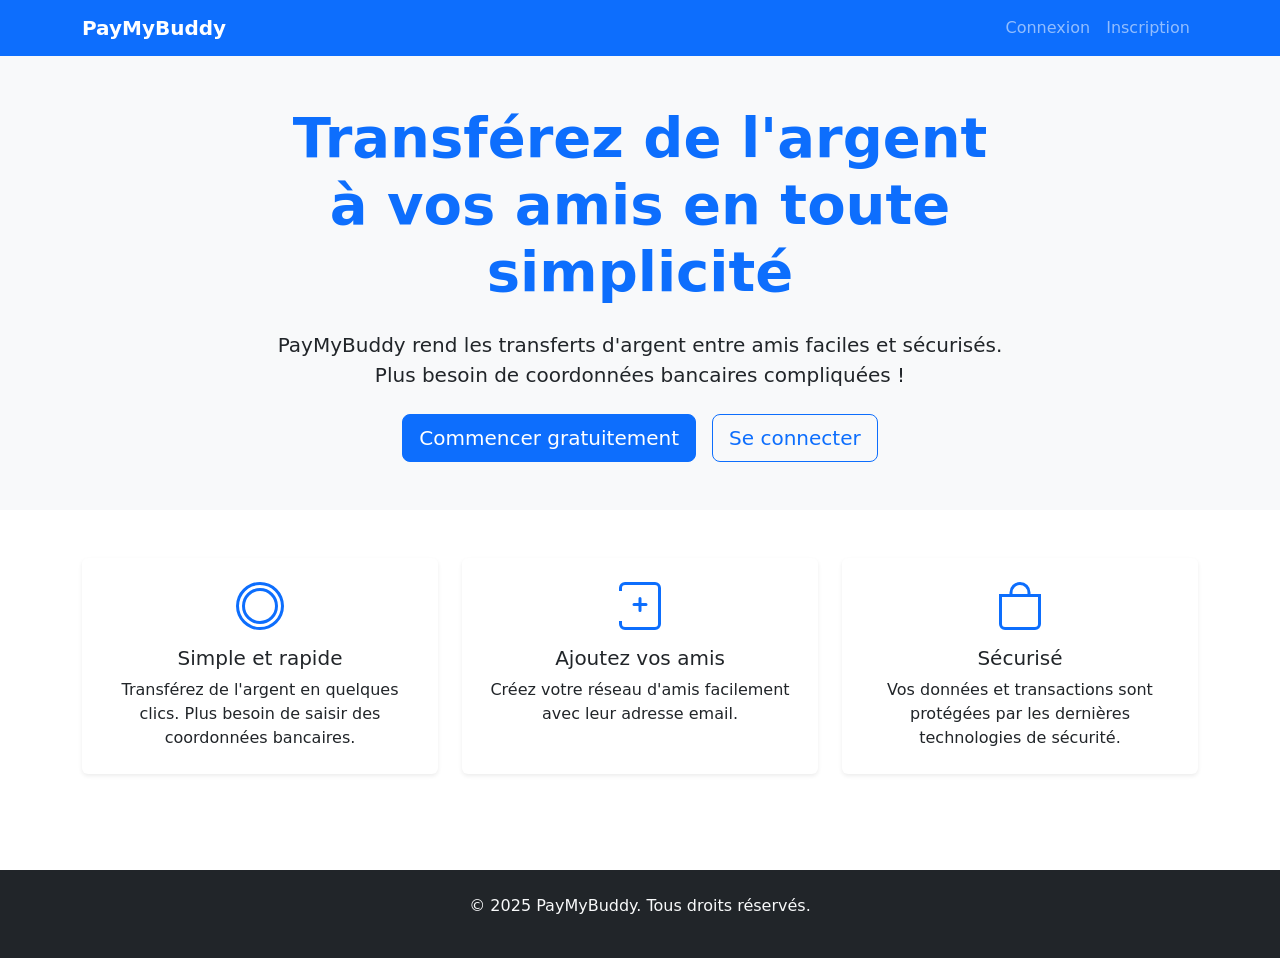
<file: src/main/resources/templates/index.html>
<!DOCTYPE html>
<html lang="fr" xmlns:th="http://www.thymeleaf.org">
<head>
    <meta charset="UTF-8">
    <meta name="viewport" content="width=device-width, initial-scale=1.0">
    <title>PayMyBuddy - Transférez de l'argent facilement</title>
    <link href="https://cdn.jsdelivr.net/npm/bootstrap@5.1.3/dist/css/bootstrap.min.css" rel="stylesheet">
    <link rel="stylesheet" th:href="@{/css/style.css}">
</head>
<body>
    <!-- Navigation -->
    <nav class="navbar navbar-expand-lg navbar-dark bg-primary">
        <div class="container">
            <a class="navbar-brand" href="/">
                <strong>PayMyBuddy</strong>
            </a>
            <div class="navbar-nav ms-auto">
                <a class="nav-link" href="/login">Connexion</a>
                <a class="nav-link" href="/register">Inscription</a>
            </div>
        </div>
    </nav>

    <!-- Hero Section -->
    <div class="hero-section bg-light py-5">
        <div class="container text-center">
            <div class="row justify-content-center">
                <div class="col-lg-8">
                    <h1 class="display-4 fw-bold text-primary mb-4">
                        Transférez de l'argent à vos amis en toute simplicité
                    </h1>
                    <p class="lead mb-4">
                        PayMyBuddy rend les transferts d'argent entre amis faciles et sécurisés. 
                        Plus besoin de coordonnées bancaires compliquées !
                    </p>
                    <div class="d-grid gap-2 d-md-flex justify-content-md-center">
                        <a href="/register" class="btn btn-primary btn-lg me-md-2">
                            Commencer gratuitement
                        </a>
                        <a href="/login" class="btn btn-outline-primary btn-lg">
                            Se connecter
                        </a>
                    </div>
                </div>
            </div>
        </div>
    </div>

    <!-- Features Section -->
    <div class="container py-5">
        <div class="row text-center">
            <div class="col-md-4">
                <div class="card h-100 border-0 shadow-sm">
                    <div class="card-body p-4">
                        <div class="text-primary mb-3">
                            <svg width="48" height="48" fill="currentColor" viewBox="0 0 16 16">
                                <path d="M8 15A7 7 0 1 1 8 1a7 7 0 0 1 0 14zm0 1A8 8 0 1 0 8 0a8 8 0 0 0 0 16z"/>
                                <path d="M8 13A5 5 0 1 1 8 3a5 5 0 0 1 0 10zm0 1A6 6 0 1 0 8 2a6 6 0 0 0 0 12z"/>
                            </svg>
                        </div>
                        <h5 class="card-title">Simple et rapide</h5>
                        <p class="card-text">
                            Transférez de l'argent en quelques clics. Plus besoin de saisir des coordonnées bancaires.
                        </p>
                    </div>
                </div>
            </div>
            <div class="col-md-4">
                <div class="card h-100 border-0 shadow-sm">
                    <div class="card-body p-4">
                        <div class="text-primary mb-3">
                            <svg width="48" height="48" fill="currentColor" viewBox="0 0 16 16">
                                <path d="M8.5 5.5a.5.5 0 0 0-1 0v1.5H6a.5.5 0 0 0 0 1h1.5v1.5a.5.5 0 0 0 1 0V8H10a.5.5 0 0 0 0-1H8.5V5.5z"/>
                                <path d="M3 0h10a2 2 0 0 1 2 2v12a2 2 0 0 1-2 2H3a2 2 0 0 1-2-2v-1h1v1a1 1 0 0 0 1 1h10a1 1 0 0 0 1-1V2a1 1 0 0 0-1-1H3a1 1 0 0 0-1 1v1H1V2a2 2 0 0 1 2-2z"/>
                            </svg>
                        </div>
                        <h5 class="card-title">Ajoutez vos amis</h5>
                        <p class="card-text">
                            Créez votre réseau d'amis facilement avec leur adresse email.
                        </p>
                    </div>
                </div>
            </div>
            <div class="col-md-4">
                <div class="card h-100 border-0 shadow-sm">
                    <div class="card-body p-4">
                        <div class="text-primary mb-3">
                            <svg width="48" height="48" fill="currentColor" viewBox="0 0 16 16">
                                <path d="M8 1a2.5 2.5 0 0 1 2.5 2.5V4h-5v-.5A2.5 2.5 0 0 1 8 1zm3.5 3v-.5a3.5 3.5 0 1 0-7 0V4H1v10a2 2 0 0 0 2 2h10a2 2 0 0 0 2-2V4h-3.5zM2 5h12v9a1 1 0 0 1-1 1H3a1 1 0 0 1-1-1V5z"/>
                            </svg>
                        </div>
                        <h5 class="card-title">Sécurisé</h5>
                        <p class="card-text">
                            Vos données et transactions sont protégées par les dernières technologies de sécurité.
                        </p>
                    </div>
                </div>
            </div>
        </div>
    </div>

    <!-- Footer -->
    <footer class="bg-dark text-light py-4 mt-5">
        <div class="container text-center">
            <p>&copy; 2025 PayMyBuddy. Tous droits réservés.</p>
        </div>
    </footer>

    <script src="https://cdn.jsdelivr.net/npm/bootstrap@5.1.3/dist/js/bootstrap.bundle.min.js"></script>
</body>
</html>
</file>
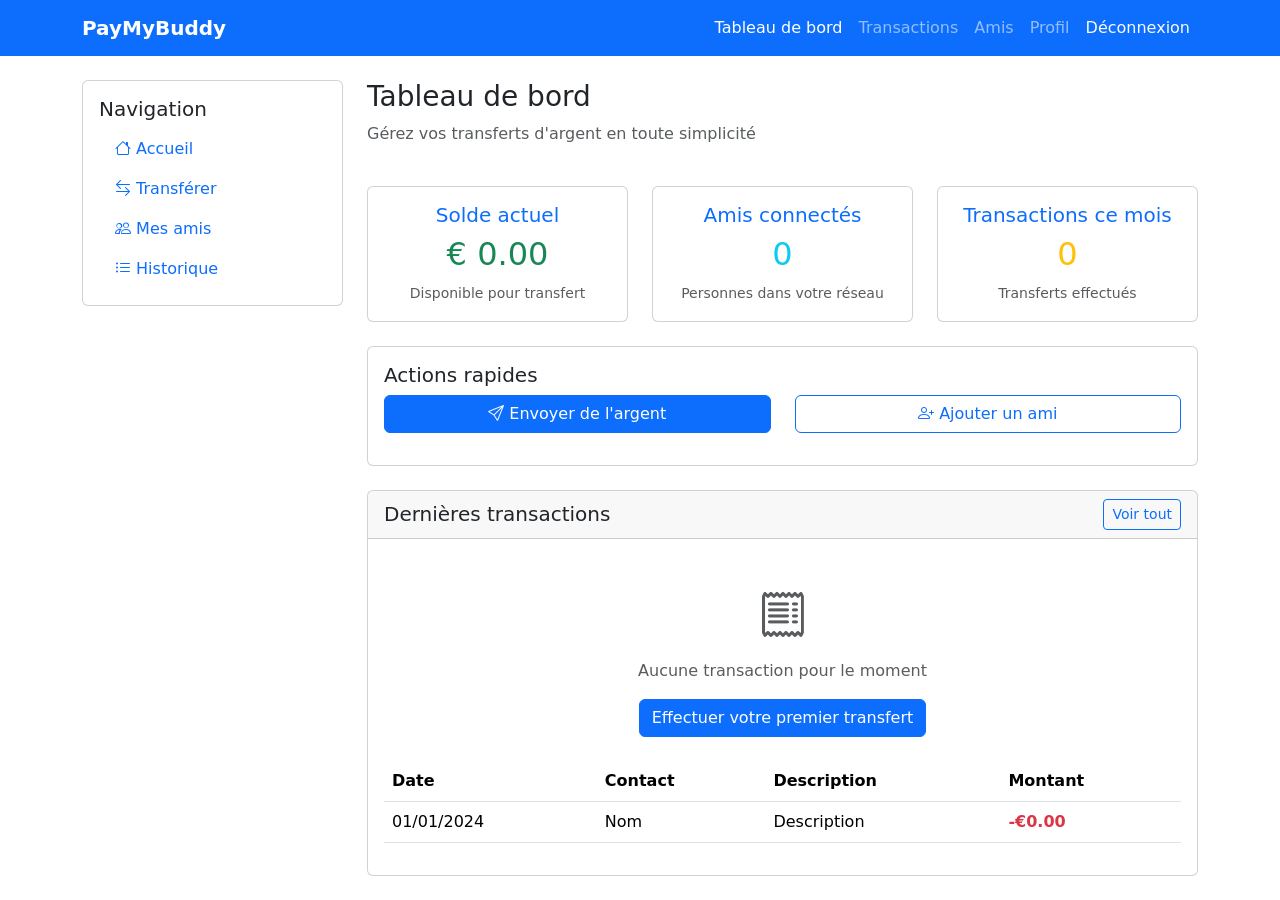
<file: src/main/resources/templates/dashboard/index.html>
<!DOCTYPE html>
<html lang="fr" xmlns:th="http://www.thymeleaf.org" xmlns:sec="http://www.thymeleaf.org/extras/spring-security">
<head>
    <meta charset="UTF-8">
    <meta name="viewport" content="width=device-width, initial-scale=1.0">
    <title>Tableau de bord - PayMyBuddy</title>
    <link href="https://cdn.jsdelivr.net/npm/bootstrap@5.1.3/dist/css/bootstrap.min.css" rel="stylesheet">
    <link rel="stylesheet" href="https://cdn.jsdelivr.net/npm/bootstrap-icons@1.7.2/font/bootstrap-icons.css">
    <link rel="stylesheet" th:href="@{/css/style.css}">
</head>
<body>
    <!-- Navigation -->
    <nav class="navbar navbar-expand-lg navbar-dark bg-primary" aria-label="Navigation principale">
        <div class="container">
            <a class="navbar-brand" href="/dashboard">
                <strong>PayMyBuddy</strong>
            </a>
            <div class="navbar-nav ms-auto">
                <a class="nav-link active" href="/dashboard">Tableau de bord</a>
                <a class="nav-link" href="/transactions">Transactions</a>
                <a class="nav-link" href="/friends">Amis</a>
                <a class="nav-link" href="/profile">Profil</a>
                <form class="d-inline" th:action="@{/logout}" method="post">
                    <button type="submit" class="btn btn-link nav-link text-light border-0">Déconnexion</button>
                </form>
            </div>
        </div>
    </nav>

    <!-- Contenu principal -->
    <main class="container mt-4">
        <div class="row">
            <!-- Sidebar -->
            <div class="col-md-3">
                <div class="card">
                    <div class="card-body">
                        <h5 class="card-title">Navigation</h5>
                        <nav class="nav flex-column">
                            <a class="nav-link active" href="/dashboard">
                                <i class="bi bi-house"></i> Accueil
                            </a>
                            <a class="nav-link" href="/transfer">
                                <i class="bi bi-arrow-left-right"></i> Transférer
                            </a>
                            <a class="nav-link" href="/friends">
                                <i class="bi bi-people"></i> Mes amis
                            </a>
                            <a class="nav-link" href="/transactions">
                                <i class="bi bi-list-ul"></i> Historique
                            </a>
                        </nav>
                    </div>
                </div>
            </div>

            <!-- Contenu principal -->
            <div class="col-md-9">
                <!-- Bienvenue -->
                <div class="row mb-4">
                    <div class="col">
                        <h1 class="h3">Tableau de bord</h1>
                        <p class="text-muted">Gérez vos transferts d'argent en toute simplicité</p>
                    </div>
                </div>

                <!-- Statistiques -->
                <div class="row mb-4">
                    <div class="col-md-4">
                        <div class="card text-center">
                            <div class="card-body">
                                <h5 class="card-title text-primary">Solde actuel</h5>
                                <h2 class="text-success" th:text="'€ ' + ${user.balance}">€ 0.00</h2>
                                <small class="text-muted">Disponible pour transfert</small>
                            </div>
                        </div>
                    </div>
                    <div class="col-md-4">
                        <div class="card text-center">
                            <div class="card-body">
                                <h5 class="card-title text-primary">Amis connectés</h5>
                                <h2 class="text-info" th:text="${#lists.size(friends)}">0</h2>
                                <small class="text-muted">Personnes dans votre réseau</small>
                            </div>
                        </div>
                    </div>
                    <div class="col-md-4">
                        <div class="card text-center">
                            <div class="card-body">
                                <h5 class="card-title text-primary">Transactions ce mois</h5>
                                <h2 class="text-warning" th:text="${#lists.size(recentTransactions)}">0</h2>
                                <small class="text-muted">Transferts effectués</small>
                            </div>
                        </div>
                    </div>
                </div>

                <!-- Actions rapides -->
                <div class="row mb-4">
                    <div class="col">
                        <div class="card">
                            <div class="card-body">
                                <h5 class="card-title">Actions rapides</h5>
                                <div class="row">
                                    <div class="col-md-6 mb-3">
                                        <a href="/transfer" class="btn btn-primary w-100">
                                            <i class="bi bi-send"></i> Envoyer de l'argent
                                        </a>
                                    </div>
                                    <div class="col-md-6 mb-3">
                                        <a href="/friends" class="btn btn-outline-primary w-100">
                                            <i class="bi bi-person-plus"></i> Ajouter un ami
                                        </a>
                                    </div>
                                </div>
                            </div>
                        </div>
                    </div>
                </div>

                <!-- Dernières transactions -->
                <div class="row">
                    <div class="col">
                        <div class="card">
                            <div class="card-header d-flex justify-content-between align-items-center">
                                <h5 class="mb-0">Dernières transactions</h5>
                                <a href="/transactions" class="btn btn-sm btn-outline-primary">
                                    Voir tout
                                </a>
                            </div>
                            <div class="card-body">
                                <!-- Message si aucune transaction -->
                                <div th:if="${#lists.isEmpty(recentTransactions)}" class="text-center py-4">
                                    <div class="text-muted">
                                        <i class="bi bi-receipt" style="font-size: 3rem;" aria-hidden="true"></i>
                                        <p class="mt-2">Aucune transaction pour le moment</p>
                                        <a href="/transfer" class="btn btn-primary">
                                            Effectuer votre premier transfert
                                        </a>
                                    </div>
                                </div>

                                <!-- Table des transactions -->
                                <div th:if="${!#lists.isEmpty(recentTransactions)}" class="table-responsive">
                                    <table class="table table-hover" aria-label="Dernières transactions">
                                        <thead>
                                            <tr>
                                                <th scope="col">Date</th>
                                                <th scope="col">Contact</th>
                                                <th scope="col">Description</th>
                                                <th scope="col">Montant</th>
                                            </tr>
                                        </thead>
                                        <tbody>
                                            <tr th:each="tx : ${recentTransactions}">
                                                <td th:text="${#temporals.format(tx.transactionDate, 'dd/MM/yyyy')}">01/01/2024</td>
                                                <td th:text="${tx.receiver.firstName + ' ' + tx.receiver.lastName}">Nom</td>
                                                <td th:text="${tx.description}">Description</td>
                                                <td class="text-danger fw-bold" th:text="'-€' + ${tx.amount}">-€0.00</td>
                                            </tr>
                                        </tbody>
                                    </table>
                                </div>
                            </div>
                        </div>
                    </div>
                </div>
            </div>
        </div>
    </main>

    <script src="https://cdn.jsdelivr.net/npm/bootstrap@5.1.3/dist/js/bootstrap.bundle.min.js"></script>
</body>
</html>
</file>
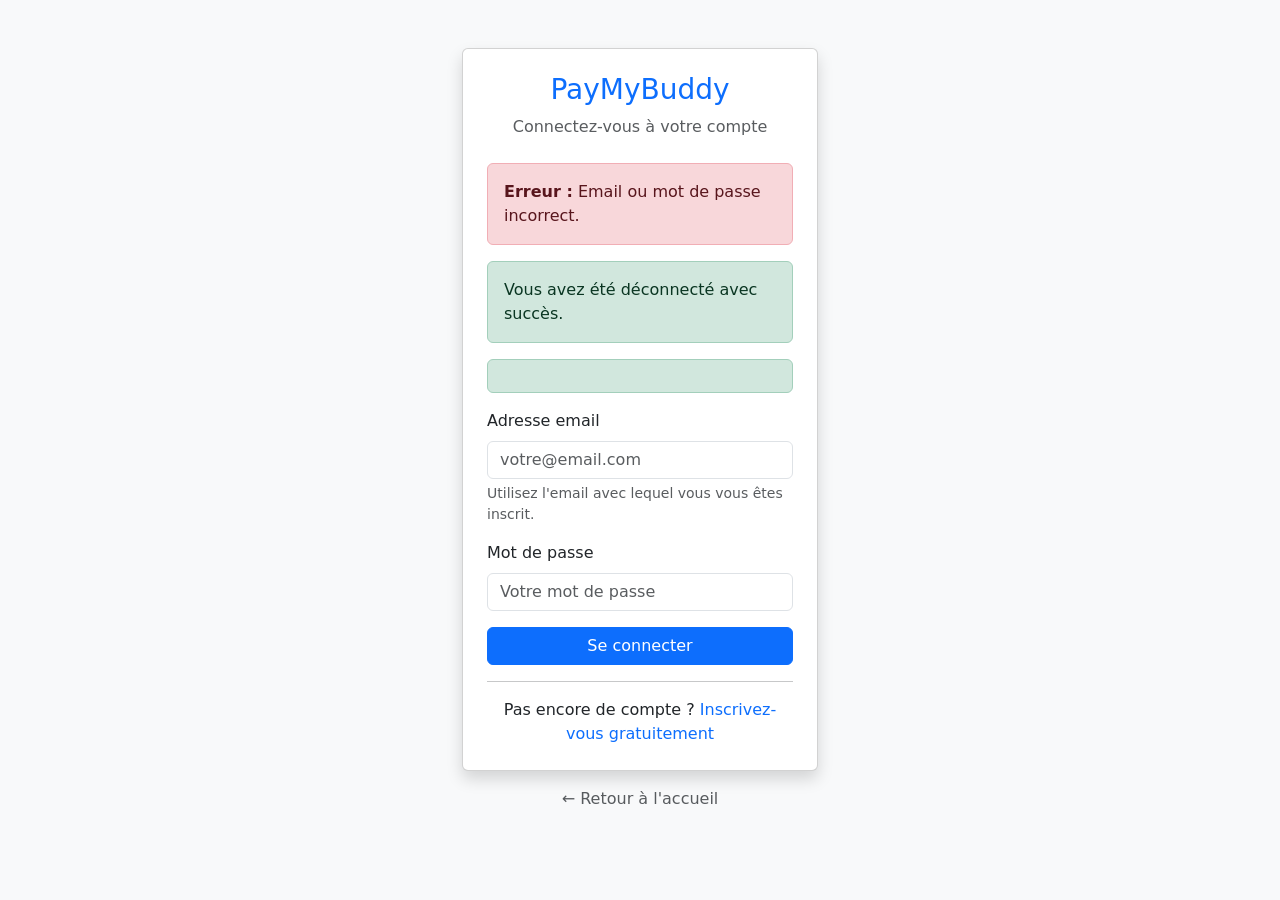
<file: src/main/resources/templates/auth/login.html>
<!DOCTYPE html>
<html lang="fr" xmlns:th="http://www.thymeleaf.org">
<head>
    <meta charset="UTF-8">
    <meta name="viewport" content="width=device-width, initial-scale=1.0">
    <title>Connexion - PayMyBuddy</title>
    <link href="https://cdn.jsdelivr.net/npm/bootstrap@5.1.3/dist/css/bootstrap.min.css" rel="stylesheet">
    <link rel="stylesheet" th:href="@{/css/style.css}">
</head>
<body class="bg-light">
    <div class="container">
        <div class="row justify-content-center mt-5">
            <div class="col-md-6 col-lg-4">
                <div class="card shadow">
                    <div class="card-body p-4">
                        <div class="text-center mb-4">
                            <h1 class="h3 text-primary">PayMyBuddy</h1>
                            <p class="text-muted">Connectez-vous à votre compte</p>
                        </div>

                        <!-- Messages d'erreur et de succès -->
                        <div th:if="${param.error}" class="alert alert-danger" role="alert">
                            <strong>Erreur :</strong> Email ou mot de passe incorrect.
                        </div>
                        
                        <div th:if="${param.logout}" class="alert alert-success" role="alert">
                            Vous avez été déconnecté avec succès.
                        </div>

                        <div th:if="${success}" class="alert alert-success" role="alert" th:text="${success}"></div>

                        <!-- Formulaire de connexion -->
                        <form th:action="@{/perform-login}" method="post">
                            <input type="hidden" th:name="${_csrf.parameterName}" th:value="${_csrf.token}" />
                            <div class="mb-3">
                                <label for="email" class="form-label">Adresse email</label>
                                <input type="email" 
                                       class="form-control" 
                                       id="email" 
                                       name="email" 
                                       required 
                                       aria-describedby="emailHelp"
                                       placeholder="votre@email.com">
                                <div id="emailHelp" class="form-text">
                                    Utilisez l'email avec lequel vous vous êtes inscrit.
                                </div>
                            </div>

                            <div class="mb-3">
                                <label for="password" class="form-label">Mot de passe</label>
                                <input type="password" 
                                       class="form-control" 
                                       id="password" 
                                       name="password" 
                                       required
                                       aria-describedby="passwordHelp"
                                       placeholder="Votre mot de passe">
                            </div>

                            <div class="d-grid">
                                <button type="submit" class="btn btn-primary">
                                    Se connecter
                                </button>
                            </div>
                        </form>

                        <hr>

                        <div class="text-center">
                            <p class="mb-0">
                                Pas encore de compte ? 
                                <a th:href="@{/register}" class="text-decoration-none">
                                    Inscrivez-vous gratuitement
                                </a>
                            </p>
                        </div>
                    </div>
                </div>

                <div class="text-center mt-3">
                    <a th:href="@{/}" class="text-muted text-decoration-none">
                        ← Retour à l'accueil
                    </a>
                </div>
            </div>
        </div>
    </div>

    <script src="https://cdn.jsdelivr.net/npm/bootstrap@5.1.3/dist/js/bootstrap.bundle.min.js"></script>
</body>
</html>
</file>
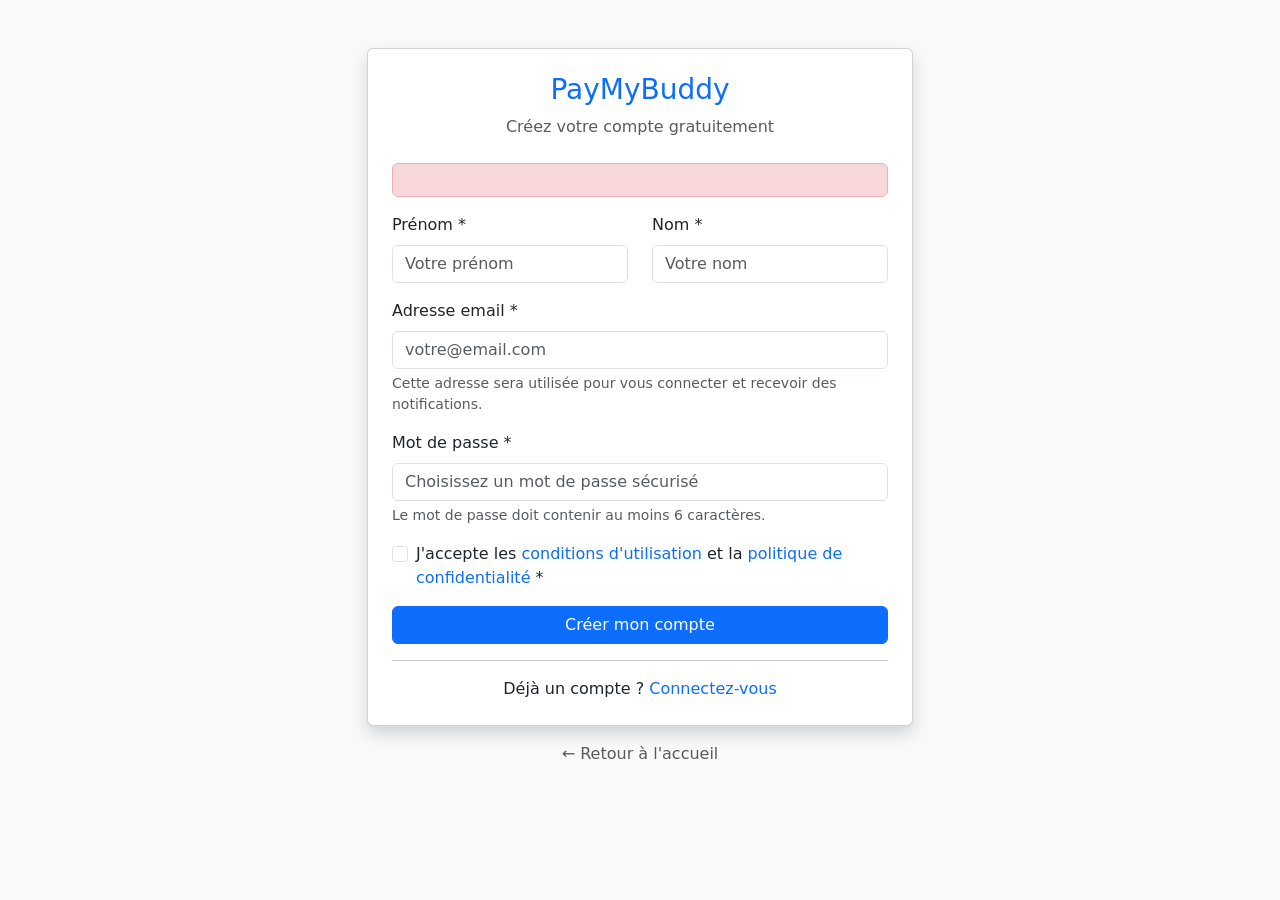
<file: src/main/resources/templates/auth/register.html>
<!DOCTYPE html>
<html lang="fr" xmlns:th="http://www.thymeleaf.org">
<head>
    <meta charset="UTF-8">
    <meta name="viewport" content="width=device-width, initial-scale=1.0">
    <title>Inscription - PayMyBuddy</title>
    <link href="https://cdn.jsdelivr.net/npm/bootstrap@5.1.3/dist/css/bootstrap.min.css" rel="stylesheet">
    <link rel="stylesheet" th:href="@{/css/style.css}">
</head>
<body class="bg-light">
    <div class="container">
        <div class="row justify-content-center mt-5">
            <div class="col-md-8 col-lg-6">
                <div class="card shadow">
                    <div class="card-body p-4">
                        <div class="text-center mb-4">
                            <h1 class="h3 text-primary">PayMyBuddy</h1>
                            <p class="text-muted">Créez votre compte gratuitement</p>
                        </div>

                        <!-- Messages d'erreur -->
                        <div th:if="${error}" class="alert alert-danger" role="alert" th:text="${error}"></div>

                        <!-- Formulaire d'inscription -->
                        <form th:action="@{/register}" th:object="${user}" method="post">
                            <div class="row">
                                <div class="col-md-6">
                                    <div class="mb-3">
                                        <label for="firstName" class="form-label">Prénom *</label>
                                        <input type="text" 
                                               class="form-control"
                                               th:class="${#fields.hasErrors('firstName')} ? 'form-control is-invalid' : 'form-control'"
                                               id="firstName" 
                                               th:field="*{firstName}" 
                                               required
                                               aria-describedby="firstNameFeedback"
                                               placeholder="Votre prénom">
                                        <div id="firstNameFeedback" class="invalid-feedback" th:if="${#fields.hasErrors('firstName')}" th:errors="*{firstName}"></div>
                                    </div>
                                </div>
                                <div class="col-md-6">
                                    <div class="mb-3">
                                        <label for="lastName" class="form-label">Nom *</label>
                                        <input type="text" 
                                               class="form-control"
                                               th:class="${#fields.hasErrors('lastName')} ? 'form-control is-invalid' : 'form-control'"
                                               id="lastName" 
                                               th:field="*{lastName}" 
                                               required
                                               aria-describedby="lastNameFeedback"
                                               placeholder="Votre nom">
                                        <div id="lastNameFeedback" class="invalid-feedback" th:if="${#fields.hasErrors('lastName')}" th:errors="*{lastName}"></div>
                                    </div>
                                </div>
                            </div>

                            <div class="mb-3">
                                <label for="email" class="form-label">Adresse email *</label>
                                <input type="email" 
                                       class="form-control"
                                       th:class="${#fields.hasErrors('email')} ? 'form-control is-invalid' : 'form-control'"
                                       id="email" 
                                       th:field="*{email}" 
                                       required
                                       aria-describedby="emailHelp emailFeedback"
                                       placeholder="votre@email.com">
                                <div id="emailHelp" class="form-text">
                                    Cette adresse sera utilisée pour vous connecter et recevoir des notifications.
                                </div>
                                <div id="emailFeedback" class="invalid-feedback" th:if="${#fields.hasErrors('email')}" th:errors="*{email}"></div>
                            </div>

                            <div class="mb-3">
                                <label for="password" class="form-label">Mot de passe *</label>
                                <input type="password" 
                                       class="form-control"
                                       th:class="${#fields.hasErrors('password')} ? 'form-control is-invalid' : 'form-control'"
                                       id="password" 
                                       th:field="*{password}" 
                                       required
                                       aria-describedby="passwordHelp passwordFeedback"
                                       placeholder="Choisissez un mot de passe sécurisé">
                                <div id="passwordHelp" class="form-text">
                                    Le mot de passe doit contenir au moins 6 caractères.
                                </div>
                                <div id="passwordFeedback" class="invalid-feedback" th:if="${#fields.hasErrors('password')}" th:errors="*{password}"></div>
                            </div>

                            <div class="mb-3 form-check">
                                <input type="checkbox" class="form-check-input" id="terms" required>
                                <label class="form-check-label" for="terms">
                                    J'accepte les <a href="#" class="text-decoration-none">conditions d'utilisation</a> 
                                    et la <a href="#" class="text-decoration-none">politique de confidentialité</a> *
                                </label>
                            </div>

                            <div class="d-grid">
                                <button type="submit" class="btn btn-primary">
                                    Créer mon compte
                                </button>
                            </div>
                        </form>

                        <hr>

                        <div class="text-center">
                            <p class="mb-0">
                                Déjà un compte ? 
                                <a th:href="@{/login}" class="text-decoration-none">
                                    Connectez-vous
                                </a>
                            </p>
                        </div>
                    </div>
                </div>

                <div class="text-center mt-3">
                    <a th:href="@{/}" class="text-muted text-decoration-none">
                        ← Retour à l'accueil
                    </a>
                </div>
            </div>
        </div>
    </div>

    <script src="https://cdn.jsdelivr.net/npm/bootstrap@5.1.3/dist/js/bootstrap.bundle.min.js"></script>
</body>
</html>
</file>
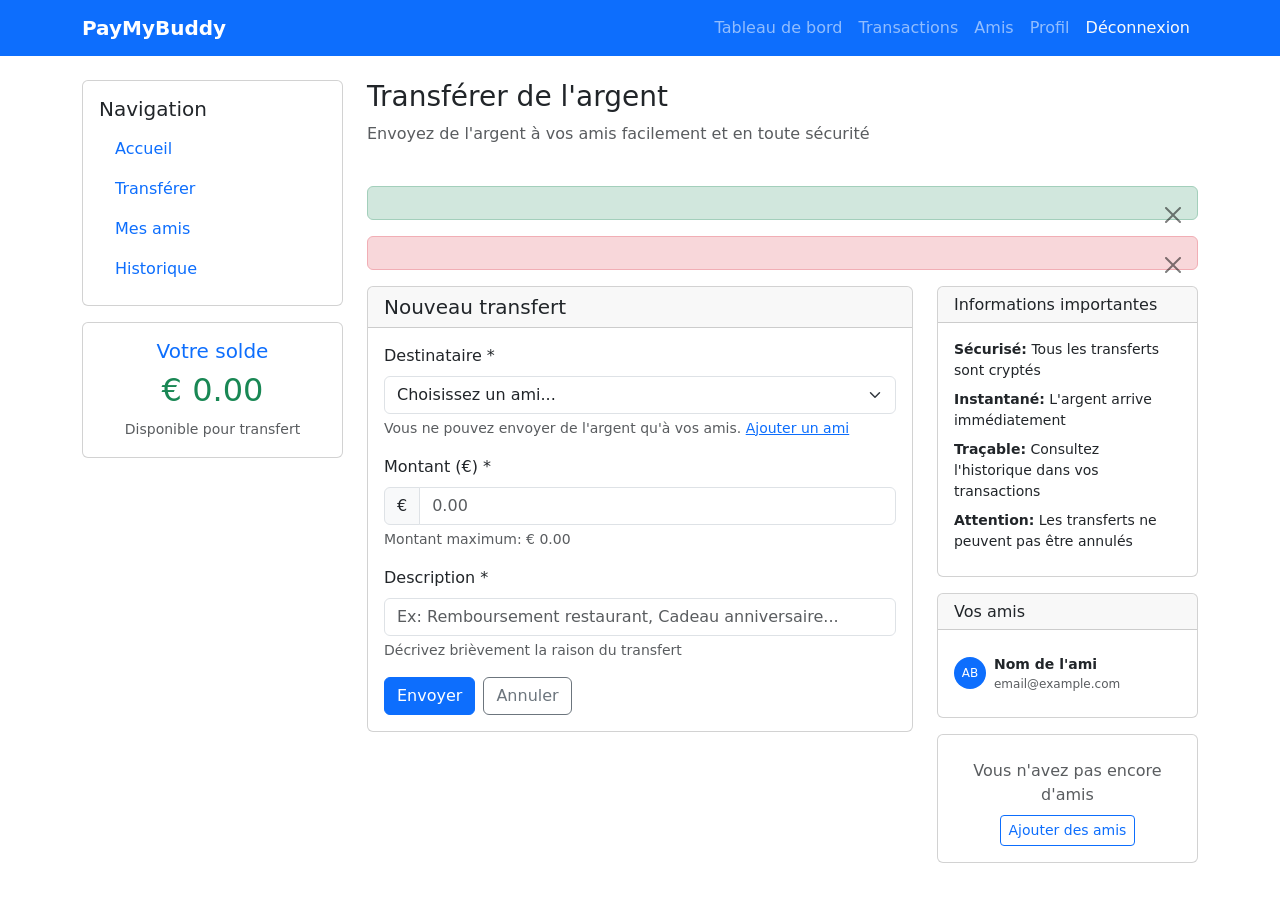
<file: src/main/resources/templates/dashboard/transfer.html>
<!DOCTYPE html>
<html lang="fr" xmlns:th="http://www.thymeleaf.org" xmlns:sec="http://www.thymeleaf.org/extras/spring-security">
<head>
    <meta charset="UTF-8">
    <meta name="viewport" content="width=device-width, initial-scale=1.0">
    <title>Transférer de l'argent - PayMyBuddy</title>
    <link href="https://cdn.jsdelivr.net/npm/bootstrap@5.1.3/dist/css/bootstrap.min.css" rel="stylesheet">
    <link rel="stylesheet" th:href="@{/css/style.css}">
</head>
<body>
    <!-- Navigation -->
    <nav class="navbar navbar-expand-lg navbar-dark bg-primary" aria-label="Navigation principale">
        <div class="container">
            <a class="navbar-brand" href="/dashboard">
                <strong>PayMyBuddy</strong>
            </a>
            <div class="navbar-nav ms-auto">
                <a class="nav-link" href="/dashboard">Tableau de bord</a>
                <a class="nav-link" href="/transactions">Transactions</a>
                <a class="nav-link" href="/friends">Amis</a>
                <a class="nav-link" href="/profile">Profil</a>
                <form class="d-inline" th:action="@{/logout}" method="post">
                    <button type="submit" class="btn btn-link nav-link text-light border-0">Déconnexion</button>
                </form>
            </div>
        </div>
    </nav>

    <!-- Contenu principal -->
    <main class="container mt-4">
        <div class="row">
            <!-- Sidebar -->
            <div class="col-md-3">
                <div class="card">
                    <div class="card-body">
                        <h5 class="card-title">Navigation</h5>
                        <nav class="nav flex-column">
                            <a class="nav-link" href="/dashboard">
                                <i class="bi bi-house"></i> Accueil
                            </a>
                            <a class="nav-link active" href="/transfer">
                                <i class="bi bi-arrow-left-right"></i> Transférer
                            </a>
                            <a class="nav-link" href="/friends">
                                <i class="bi bi-people"></i> Mes amis
                            </a>
                            <a class="nav-link" href="/transactions">
                                <i class="bi bi-list-ul"></i> Historique
                            </a>
                        </nav>
                    </div>
                </div>

                <!-- Solde actuel -->
                <div class="card mt-3">
                    <div class="card-body text-center">
                        <h5 class="card-title text-primary">Votre solde</h5>
                        <h2 class="text-success" th:text="'€' + ${user.balance}">€ 0.00</h2>
                        <small class="text-muted">Disponible pour transfert</small>
                    </div>
                </div>
            </div>

            <!-- Contenu principal -->
            <div class="col-md-9">
                <!-- En-tête -->
                <div class="row mb-4">
                    <div class="col">
                        <h1 class="h3">Transférer de l'argent</h1>
                        <p class="text-muted">Envoyez de l'argent à vos amis facilement et en toute sécurité</p>
                    </div>
                </div>

                <!-- Messages d'erreur et de succès -->
                <div th:if="${success}" class="alert alert-success alert-dismissible fade show" role="alert">
                    <span th:text="${success}"></span>
                    <button type="button" class="btn-close" data-bs-dismiss="alert"></button>
                </div>

                <div th:if="${error}" class="alert alert-danger alert-dismissible fade show" role="alert">
                    <span th:text="${error}"></span>
                    <button type="button" class="btn-close" data-bs-dismiss="alert"></button>
                </div>

                <!-- Formulaire de transfert -->
                <div class="row">
                    <div class="col-lg-8">
                        <div class="card">
                            <div class="card-header">
                                <h5 class="mb-0">Nouveau transfert</h5>
                            </div>
                            <div class="card-body">
                                <form th:action="@{/send-money}" method="post">
                                    <input type="hidden" th:name="${_csrf.parameterName}" th:value="${_csrf.token}" />
                                    
                                    <!-- Sélection du destinataire -->
                                    <div class="mb-3">
                                        <label for="receiverId" class="form-label">Destinataire *</label>
                                        <select class="form-select" id="receiverId" name="receiverId" required>
                                            <option value="">Choisissez un ami...</option>
                                            <option th:each="friend : ${friends}" 
                                                    th:value="${friend.id}" 
                                                    th:text="${friend.fullName + ' (' + friend.email + ')'}">
                                                Nom de l'ami (email@example.com)
                                            </option>
                                        </select>
                                        <div class="form-text">
                                            Vous ne pouvez envoyer de l'argent qu'à vos amis. 
                                            <a href="/friends">Ajouter un ami</a>
                                        </div>
                                    </div>

                                    <!-- Montant -->
                                    <div class="mb-3">
                                        <label for="amount" class="form-label">Montant (€) *</label>
                                        <div class="input-group">
                                            <span class="input-group-text">€</span>
                                            <input type="number" 
                                                   class="form-control" 
                                                   id="amount" 
                                                   name="amount" 
                                                   step="0.01" 
                                                   min="0.01" 
                                                   max="10000"
                                                   th:max="${user.balance}"
                                                   required
                                                   placeholder="0.00">
                                        </div>
                                        <div class="form-text">
                                            Montant maximum: <span th:text="'€' + ${user.balance}">€ 0.00</span>
                                        </div>
                                    </div>

                                    <!-- Description -->
                                    <div class="mb-3">
                                        <label for="description" class="form-label">Description *</label>
                                        <input type="text" 
                                               class="form-control" 
                                               id="description" 
                                               name="description" 
                                               maxlength="100"
                                               required
                                               placeholder="Ex: Remboursement restaurant, Cadeau anniversaire...">
                                        <div class="form-text">Décrivez brièvement la raison du transfert</div>
                                    </div>

                                    <!-- Boutons -->
                                    <div class="d-flex gap-2">
                                        <button type="submit" class="btn btn-primary">
                                            <i class="bi bi-send"></i> Envoyer
                                        </button>
                                        <a href="/dashboard" class="btn btn-outline-secondary">Annuler</a>
                                    </div>
                                </form>
                            </div>
                        </div>
                    </div>

                    <!-- Informations sur les transferts -->
                    <div class="col-lg-4">
                        <div class="card">
                            <div class="card-header">
                                <h6 class="mb-0">Informations importantes</h6>
                            </div>
                            <div class="card-body">
                                <div class="small">
                                    <div class="mb-2">
                                        <i class="bi bi-shield-check text-success"></i>
                                        <strong>Sécurisé:</strong> Tous les transferts sont cryptés
                                    </div>
                                    <div class="mb-2">
                                        <i class="bi bi-clock text-info"></i>
                                        <strong>Instantané:</strong> L'argent arrive immédiatement
                                    </div>
                                    <div class="mb-2">
                                        <i class="bi bi-receipt text-warning"></i>
                                        <strong>Traçable:</strong> Consultez l'historique dans vos transactions
                                    </div>
                                    <div class="mb-2">
                                        <i class="bi bi-exclamation-triangle text-danger"></i>
                                        <strong>Attention:</strong> Les transferts ne peuvent pas être annulés
                                    </div>
                                </div>
                            </div>
                        </div>

                        <!-- Vos amis -->
                        <div class="card mt-3" th:if="${!friends.isEmpty()}">
                            <div class="card-header">
                                <h6 class="mb-0">Vos amis</h6>
                            </div>
                            <div class="card-body">
                                <div class="list-group list-group-flush">
                                    <div th:each="friend : ${friends}" class="list-group-item d-flex align-items-center px-0 py-2">
                                        <div class="avatar bg-primary text-white rounded-circle d-flex align-items-center justify-content-center me-2" 
                                             style="width: 32px; height: 32px; font-size: 12px;">
                                            <span th:text="${friend.firstName.substring(0,1) + friend.lastName.substring(0,1)}">AB</span>
                                        </div>
                                        <div class="flex-grow-1">
                                            <div class="fw-bold small" th:text="${friend.fullName}">Nom de l'ami</div>
                                            <div class="text-muted" style="font-size: 0.75rem;" th:text="${friend.email}">email@example.com</div>
                                        </div>
                                    </div>
                                </div>
                            </div>
                        </div>

                        <!-- Message si pas d'amis -->
                        <div class="card mt-3" th:if="${friends.isEmpty()}">
                            <div class="card-body text-center">
                                <i class="bi bi-people text-muted" style="font-size: 2rem;"></i>
                                <p class="text-muted mt-2 mb-2">Vous n'avez pas encore d'amis</p>
                                <a href="/friends" class="btn btn-sm btn-outline-primary">Ajouter des amis</a>
                            </div>
                        </div>
                    </div>
                </div>
            </div>
        </div>
    </main>

    <script src="https://cdn.jsdelivr.net/npm/bootstrap@5.1.3/dist/js/bootstrap.bundle.min.js"></script>
</body>
</html>
</file>
